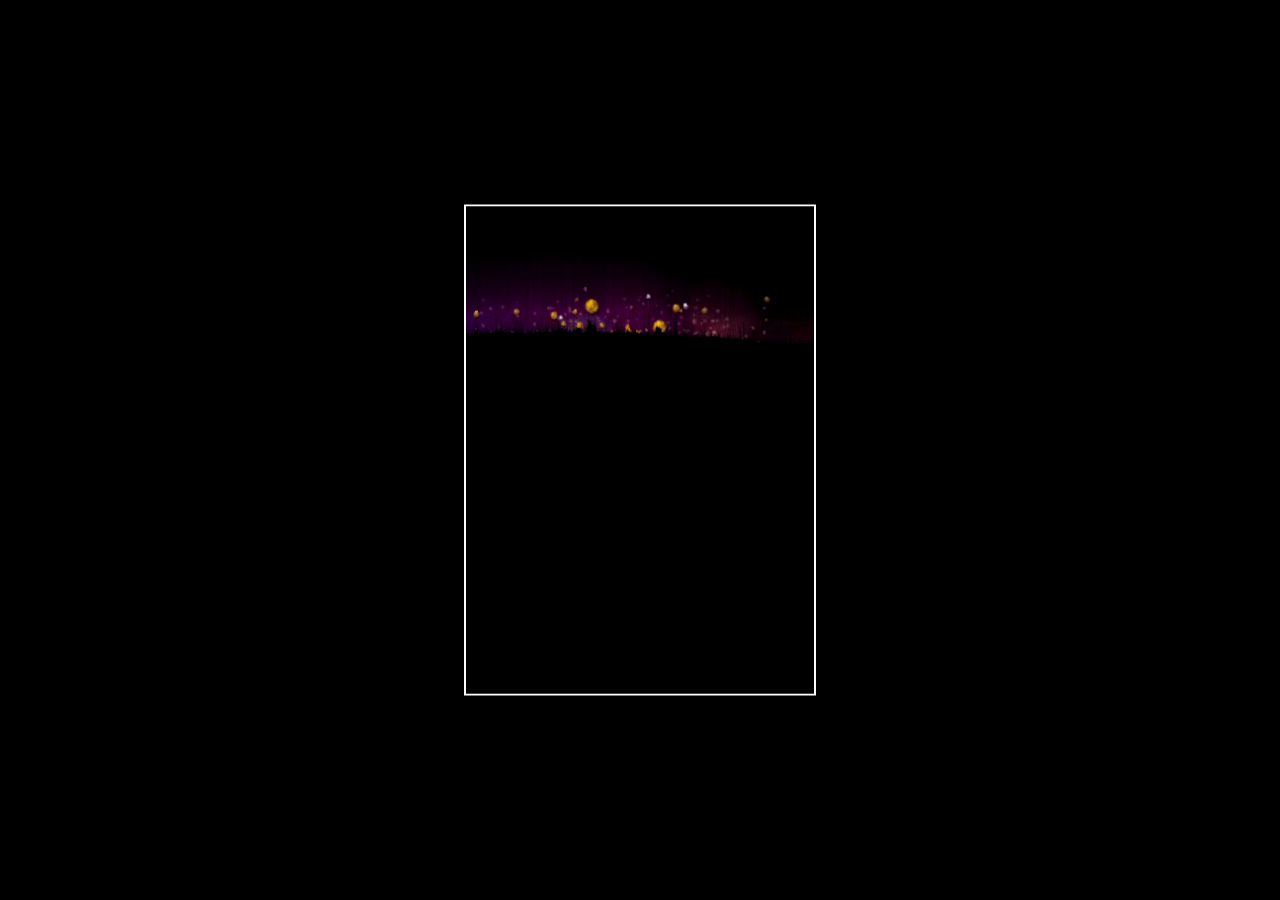
<file: happy-new-year/index.html>
<!DOCTYPE html>
<html lang="en">
    <head>
        <meta charset="UTF-8" />
        <meta name="viewport" content="width=device-width, initial-scale=1, maximum-scale=1, taget-densitydpi=device-dpi,user-scalable=no">
        <meta property="og:image" content="preview.png">
        <meta property=”og:image:width” content=”1200″/>
        <meta property=”og:image:height” content=”630″/>

        <title>Happy New Year</title>
        <link rel="stylesheet" href="style.css">
    </head>
    
    <body>
        <canvas id="canvas1"></canvas>
        <script src="sript.js"></script>
    </body>
</html>
</file>
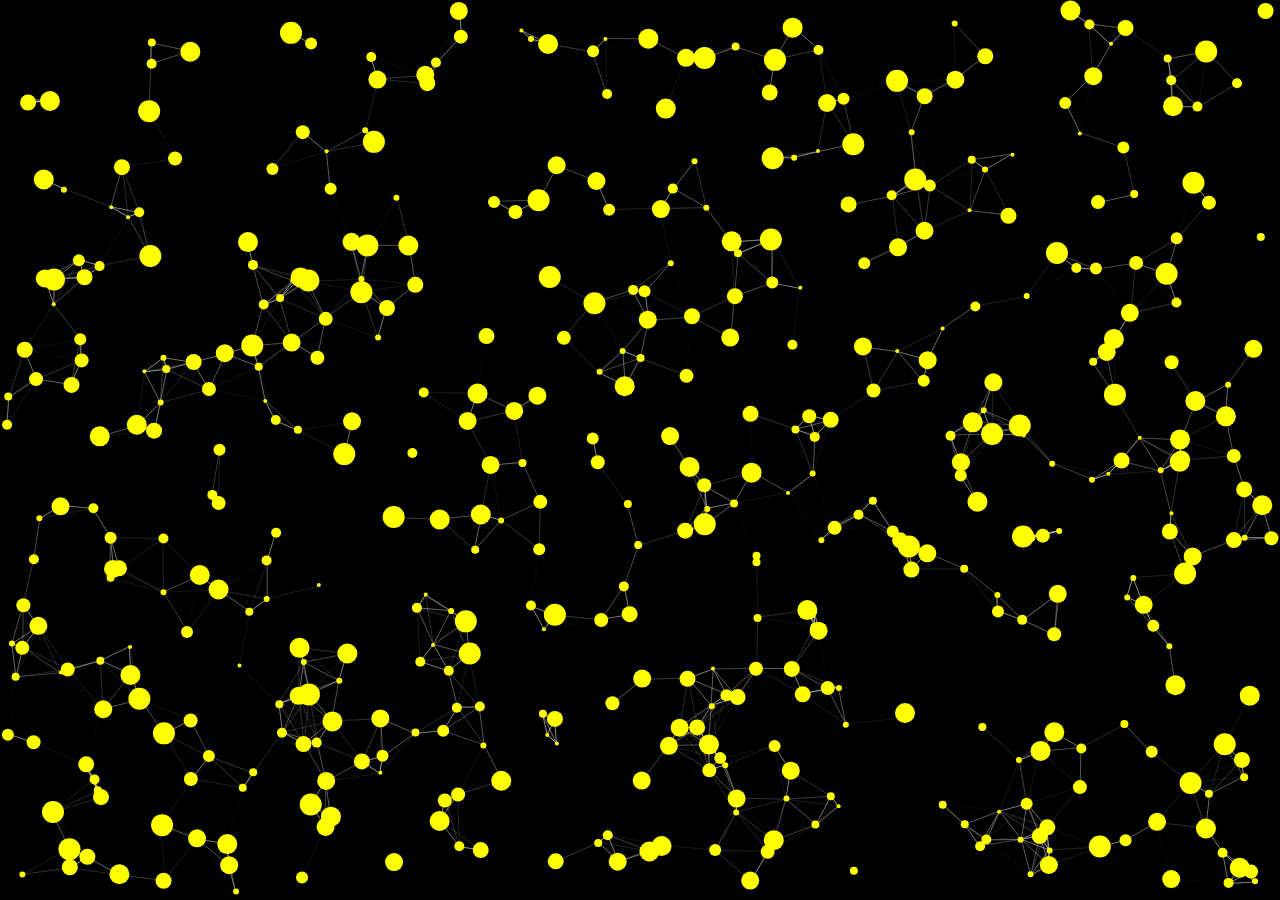
<file: JSParticles/Index.html>
<!DOCTYPE html>
<html lang="en">
    <head>
        <meta charset="UTF-8" />
        <meta name="viewport" content="width=device-width, initial-scale=1.0">
        <title>Particles</title>
        <link rel="stylesheet" href="style.css">
    </head>
    
    <body>
        <canvas id="canvas1"></canvas>
    </body>
    <script src="particlesScript.js"></script>
</html>
</file>
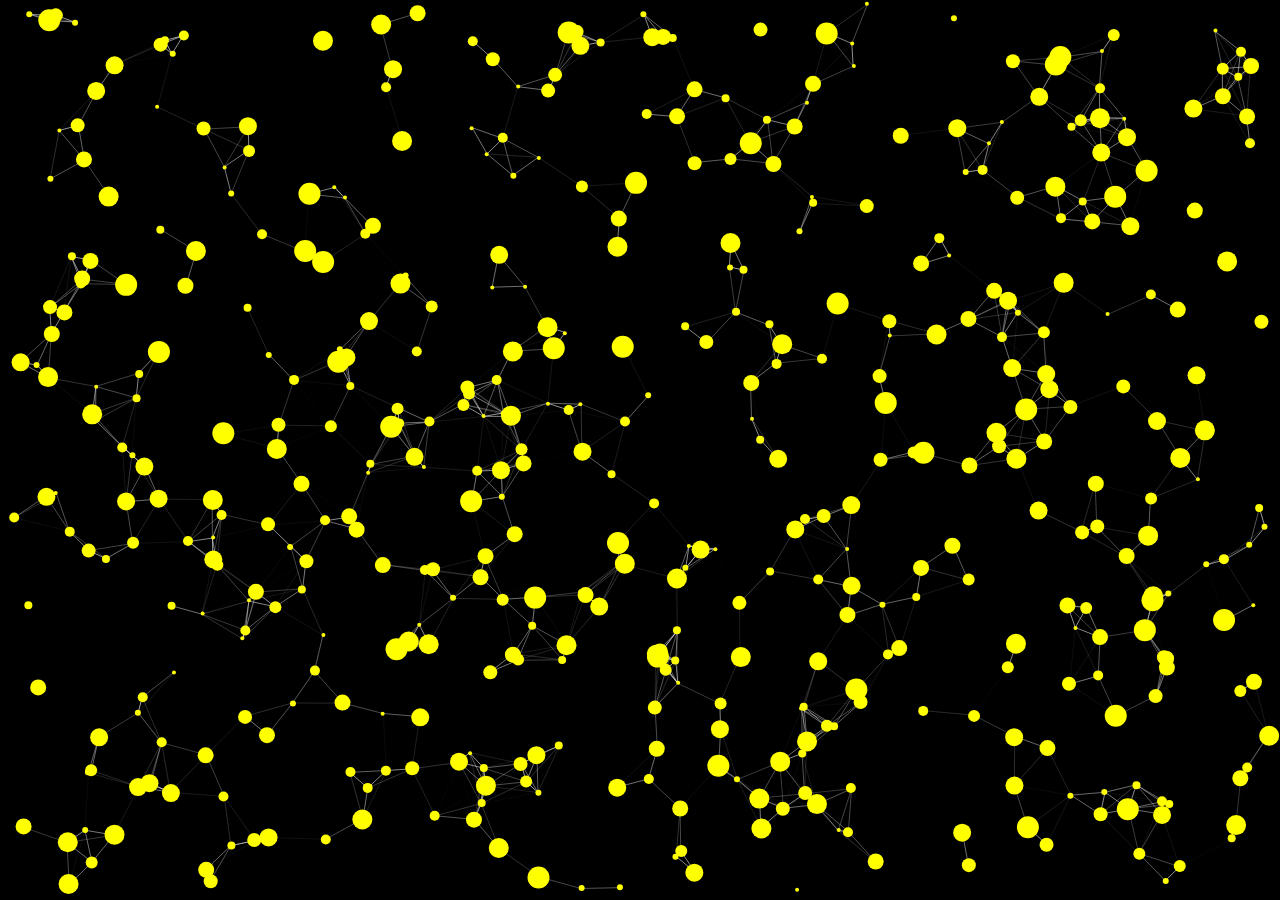
<file: particles/index.html>
<!DOCTYPE html>
<html lang="en">
    <head>
        <meta charset="UTF-8" />
        <meta name="viewport" content="width=device-width, initial-scale=1.0">
        <meta property="og:image" content="preview.png">
        <meta property=”og:image:width” content=”1200″/>
        <meta property=”og:image:height” content=”630″/>

        <title>Particles</title>
        <link rel="stylesheet" href="style.css">
    </head>
    
    <body>
        <canvas id="canvas1"></canvas>
        <script src="particlesScript.js"></script>
    </body>
</html>
</file>
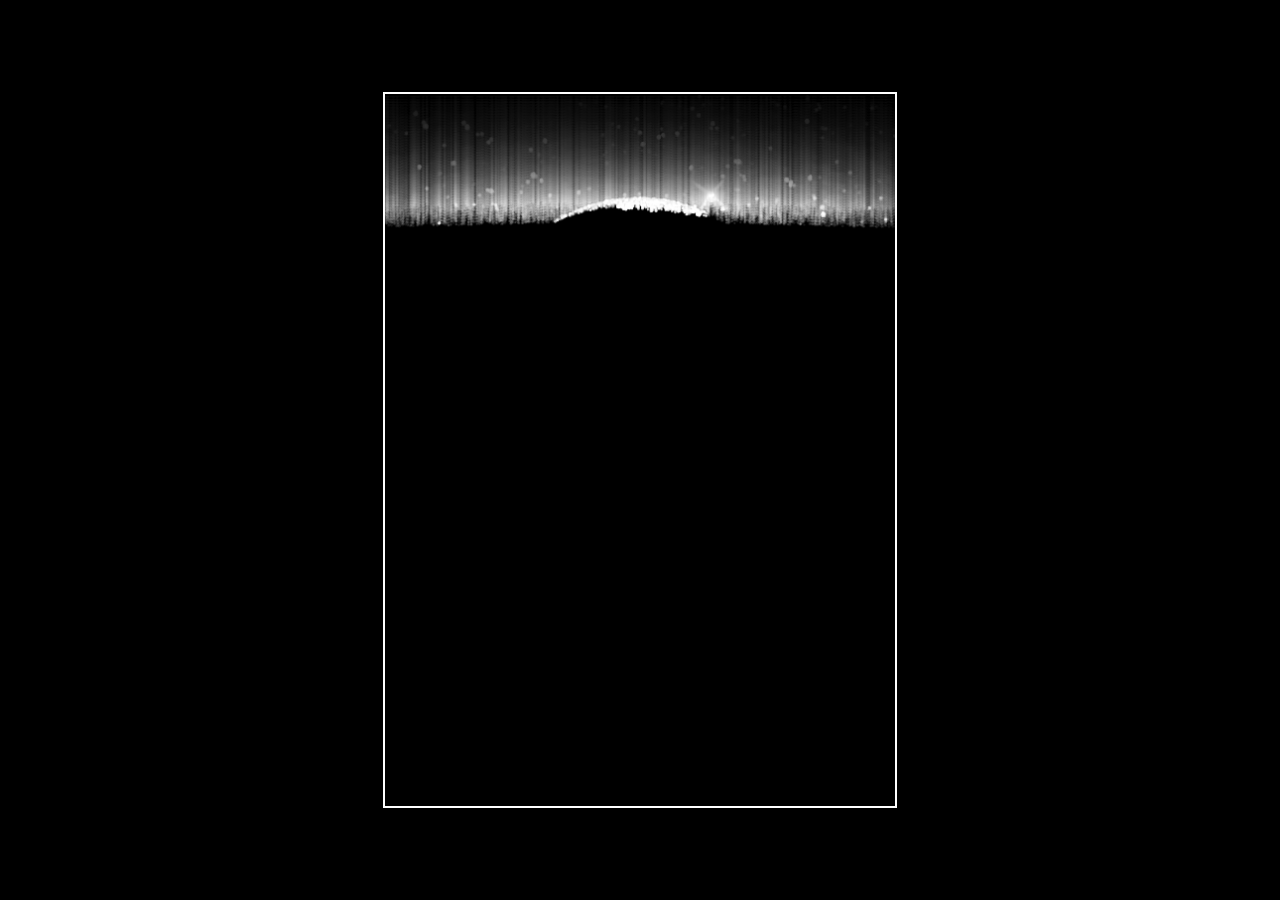
<file: rain/index.html>
<!DOCTYPE html>
<html lang="en">
    <head>
        <meta charset="UTF-8" />
        <meta name="viewport" content="width=device-width, initial-scale=1.0, maximum-scale=1.0, user-scalable=no">
        <meta property="og:image" content="preview.png">
        <meta property=”og:image:width” content=”1200″/>
        <meta property=”og:image:height” content=”630″/>

        <title>Wesołych Świąt</title>
        <link rel="stylesheet" href="style.css">
    </head>
    
    <body>
        <canvas id="canvas1"></canvas>
        <script src="sript.js"></script>
    </body>
</html>
</file>
<file: happy-new-year/style.css>
* {
    margin: 0;
    padding: 0;
    box-sizing: border-box;
    background: black;
}

body{
    touch-action: manipulation;
}

#canvas1{
    border: 2px solid white;
    position: absolute;
    top: 50%;
    left: 50%;
    transform: translate(-50%, -50%);
    width: 352px;
    height: 491px;
}
</file>
<file: JSParticles/style.css>
* {
    margin: 0;
    padding: 0;
    box-sizing: border-box;
}

#canvas1{
    background: black;
    position: absolute;
    top: 0;
    left: 0;
}
</file>
<file: particles/style.css>
* {
    margin: 0;
    padding: 0;
    box-sizing: border-box;
}

#canvas1{
    background: black;
    position: absolute;
    top: 0;
    left: 0;
}
</file>
<file: rain/style.css>
* {
    margin: 0;
    padding: 0;
    box-sizing: border-box;
    background: black;
}

#canvas1{
    border: 2px solid white;
    position: absolute;
    top: 50%;
    left: 50%;
    transform: translate(-50%, -50%);
    width: 514px;
    height: 716px;
}
</file>
